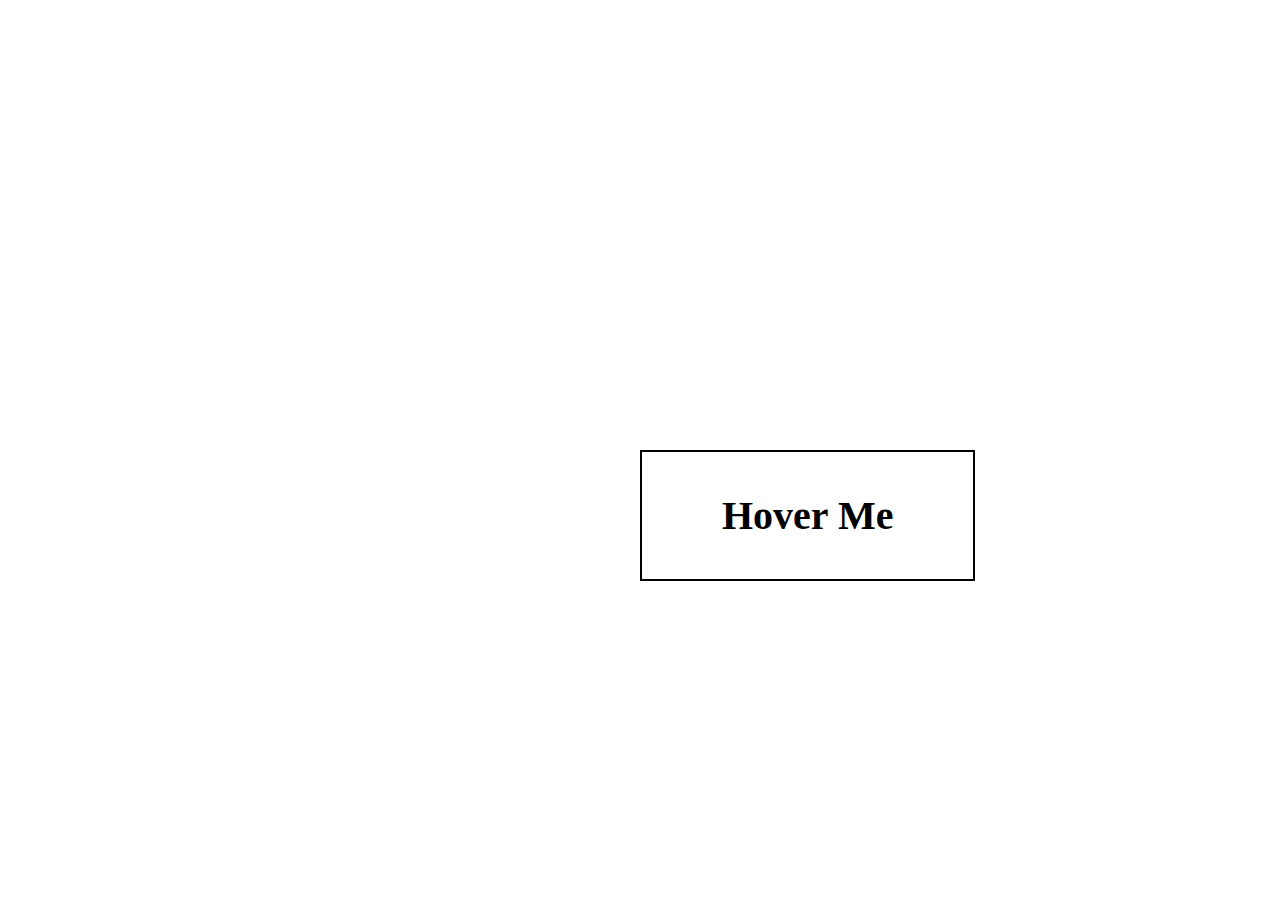
<file: day1/色块滑动/index.html>
<!DOCTYPE html>
<html lang="en">
<head>
    <meta charset="UTF-8">
    <title>Title</title>
    <style>

        a {
            text-decoration: none;
            color: black;
            font-family: fans-serif, serif;
            font-size: 40px;
            font-weight: bold;
            border: 2px solid black;
            padding: 40px 80px;
            position: absolute;
            overflow: hidden;
            top: 50%;
            left: 50%;
        }

        /*a::before {*/
        /*    content: "22222css";*/
        /*    font-size: 20px;*/
        /*    position: absolute;*/
        /*    left: 0;*/
        /*    top: 0;*/
        /*    height: 100%;*/
        /*    width: 100%;*/
        /*    background-color: black;*/
        /*    !*transform: translate(-100%);*!*/
        /*    !*transition: all 1s;*!*/
        /*    z-index: -1;*/
        /*}*/

        /*.button:hover:before {*/
        /*    transform: translateX(0);*/
        /*}*/

        /*a:hover {*/
        /*    color: white;*/
        /*}*/
    </style>
</head>
<body>
<a class="button">Hover Me</a>
</body>
</html>
</file>
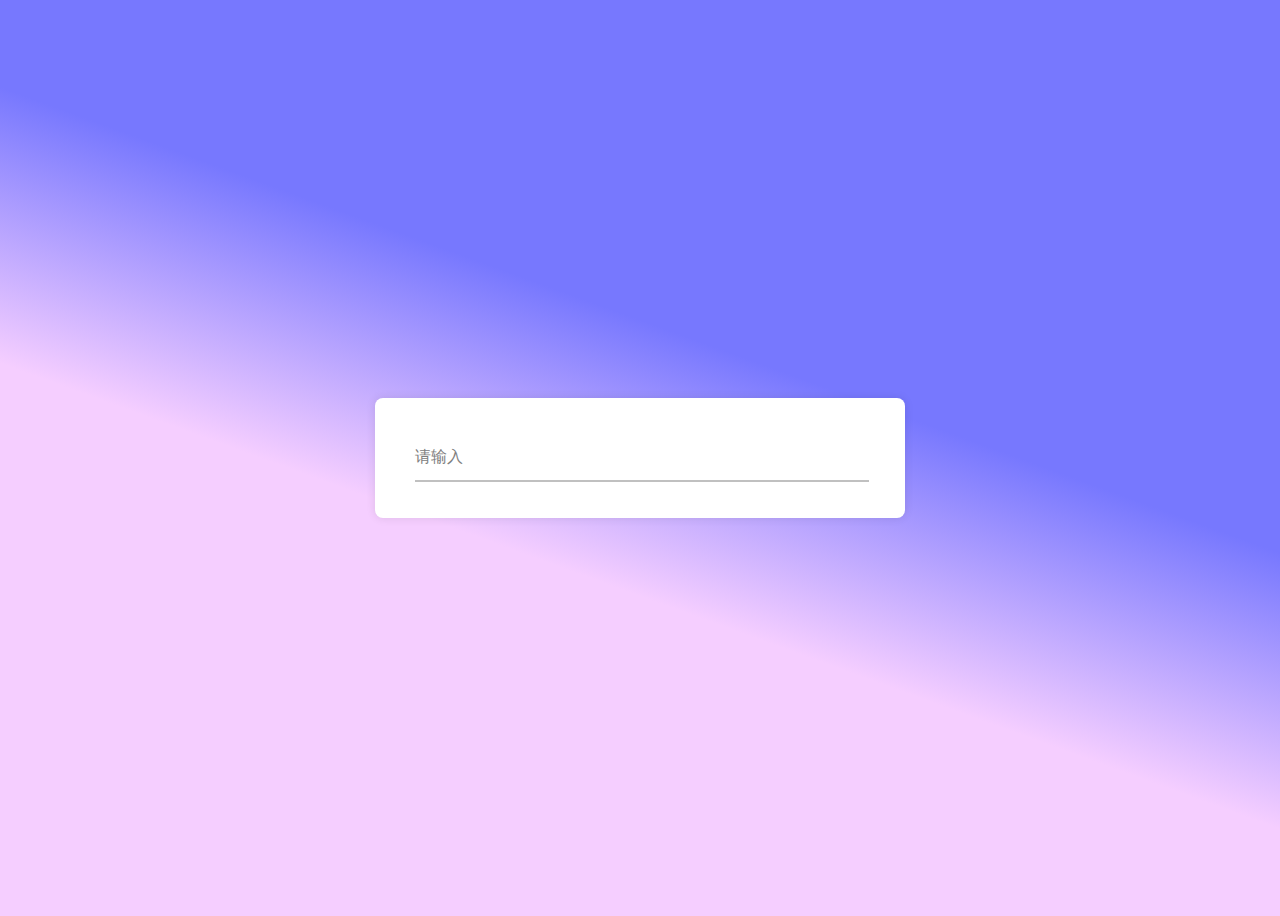
<file: day2/动态输入框/index.html>
<!doctype html>
<html lang="en">
<head>
    <meta charset="UTF-8">
    <meta name="viewport"
          content="width=device-width, user-scalable=no, initial-scale=1.0, maximum-scale=1.0, minimum-scale=1.0">
    <meta http-equiv="X-UA-Compatible" content="ie=edge">
    <title>鼠标悬停效果</title>
    <style>
        body {
            display: flex;
            justify-content: center;
            align-items: center;
            min-height: 100vh;
            background: linear-gradient(200deg, #7778FE, #7778FE, #7778FE, #F5CEFF, #F5CEFF, #F5CEFF);
        }

        .outer {
            width: 450px;
            background-color: white;
            padding: 40px;
            box-shadow: 0 0 10px rgba(0, 0, 0, 0.1);
            border-radius: 8px;
        }

        .outer .input-data {
            position: relative;
            width: 100%;
            height: 40px;
        }

        .outer .input-data input {
            width: 100%;
            height: 100%;
            border: none;
            font-size: 17px;
            border-bottom: 2px solid #c0c0c0;
        }

        .outer .input-data input:focus-visible {
            outline: none;
            border-bottom: 2px solid #c0c0c0;
        }

        .outer .input-data input:focus ~ label,
        .outer .input-data input:valid ~ label {
            transform: translateY(-30px);
            font-size: 14px;
            color: red;
        }

        .outer .input-data label {
            position: absolute;
            bottom: 10px;
            left: 0;
            color: #808080;
            pointer-events: none;
            transition: all 0.3s ease;
        }
        .outer .input-data .underline{
            position: absolute;
            bottom: 0;
            height: 2px;
            width: 100%;
            background-color: red;
            transform: scaleX(0);
            transition: all 0.8s ease;
        }

        .outer .input-data input:focus ~ .underline,
        .outer .input-data input:valid ~ .underline{
            transform: scaleX(1);
        }
    </style>
</head>
<body>
<div class="outer">
    <div class="input-data">
        <input type="text" required>
        <div class="underline"></div>
        <label>请输入</label>
    </div>
</div>

</body>
</html>
</file>
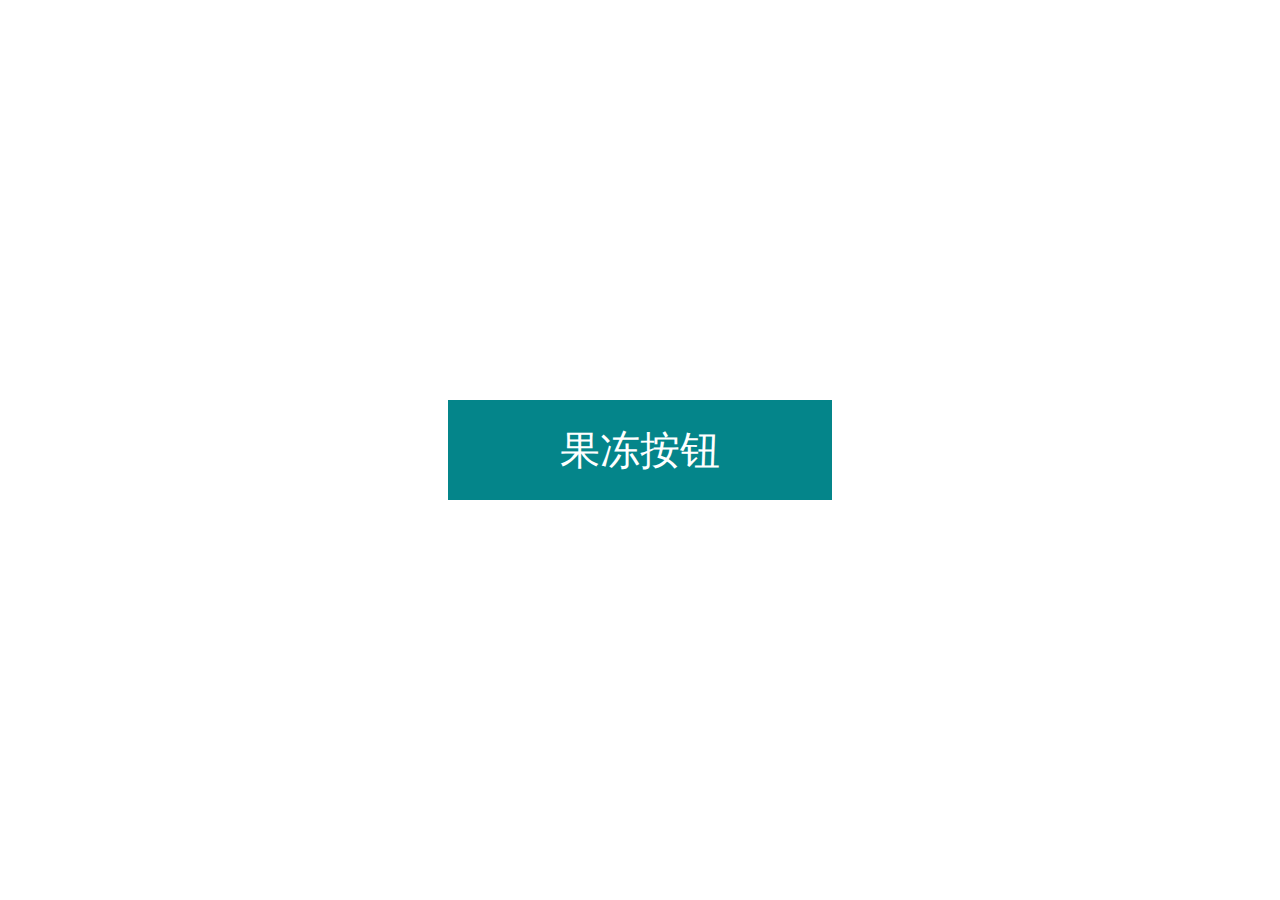
<file: day3/果冻按钮/index.html>
<!doctype html>
<html lang="en">
<head>
    <meta charset="UTF-8">
    <meta name="viewport"
          content="width=device-width, user-scalable=no, initial-scale=1.0, maximum-scale=1.0, minimum-scale=1.0">
    <meta http-equiv="X-UA-Compatible" content="ie=edge">
    <title>Document</title>
    <style>

        * {
            margin: 0;
            padding: 0;
        }

        body {
            display: flex;
            align-items: center;
            justify-content: center;
            height: 100vh;
        }

        button {
            width: 30%;
            height: 100px;
            z-index: 1;
            font-family: inherit;
            font-size: 40px;
            color: white;
            padding: 0.5em 1em;
            outline: none;
            border: none;
            background-color: rgb(4, 133, 138);
        }

        button:hover {
            cursor: pointer;
            animation: jelly 0.5s;
        }

        @keyframes jelly {
            0%,
            100% {
                transform: scale(1, 1);
            }
            25% {
                transform: scale(0.9, 1.1);
            }
            50% {
                transform: scale(1.1, 0.9);
            }
            75% {
                transform: scale(0.95, 1.05);
            }
        }
    </style>
</head>
<body>
<button>果冻按钮</button>
</body>
</html>
</file>
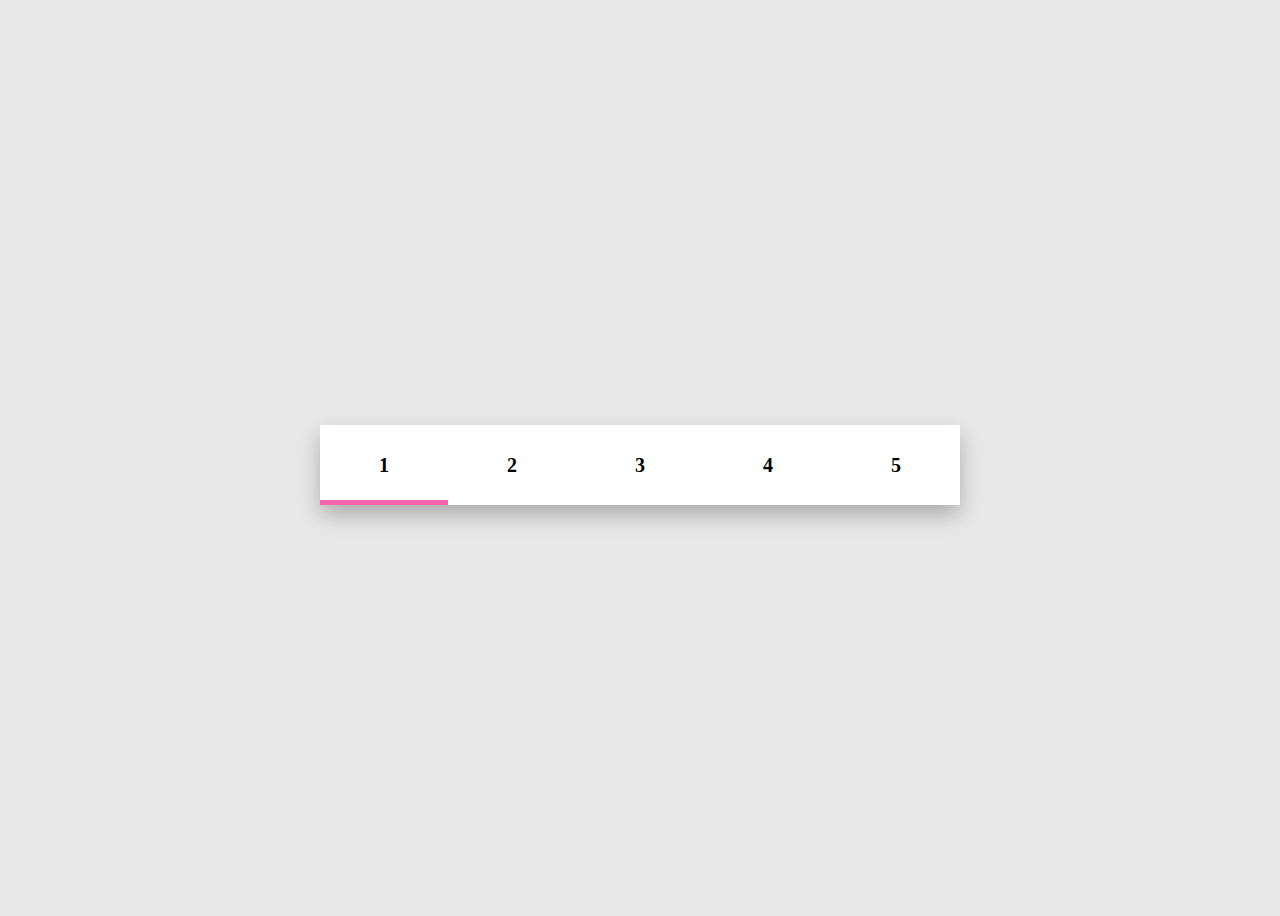
<file: day4/导航栏/index.html>
<!doctype html>
<html lang="en">
<head>
    <meta charset="UTF-8">
    <meta name="viewport"
          content="width=device-width, user-scalable=no, initial-scale=1.0, maximum-scale=1.0, minimum-scale=1.0">
    <meta http-equiv="X-UA-Compatible" content="ie=edge">
    <title>导航栏</title>
    <style>
        body {
            display: flex;
            align-items: center;
            justify-content: center;
            height: 100vh;
            background-color: #e8e8e8;
        }

        .flex {
            width: 50vw;
            height: 80px;
            line-height: 80px;
            background-color: white;
            position: absolute;
            left: 50%;
            top: 50%;
            margin: -25px 0 0 -25vw;
        }

        .flex ul {
            display: flex;
            padding: 0;
            margin: 0;
            box-shadow: 0 10px 20px 0 rgba(0, 0, 0, 0.25);
        }

        .flex ul li {
            flex: 1;
            list-style: none;
            text-align: center;
            position: relative;
            font-size: 20px;
            font-weight: bold;
            transition: 0.5s ease;
            cursor: pointer;
            user-select: none;
        }


        .flex ul li:hover {
            background-color: rgba(255, 255, 255, 0.25);
            color: #f564a9;
        }

        .flex ul li:hover:nth-of-type(2) ~ .bar {
            left: 20%;
        }

        .flex ul li:hover:nth-of-type(3) ~ .bar {
            left: 40%;
        }

        .flex ul li:hover:nth-of-type(4) ~ .bar {
            left: 60%;
        }

        .flex ul li:hover:nth-of-type(5) ~ .bar {
            left: 80%;
        }

        .flex ul .bar{
            width: 20%;
            background-color: #f564a9;
            height: 5px;
            position: absolute;
            left: 0;
            bottom: 0;
            transition: 0.5s ease;
        }

    </style>
</head>
<body>
<div class="flex">
    <ul>
        <li>1</li>
        <li>2</li>
        <li>3</li>
        <li>4</li>
        <li>5</li>
        <div class="bar"></div>
    </ul>
</div>
</body>
</html>
</file>
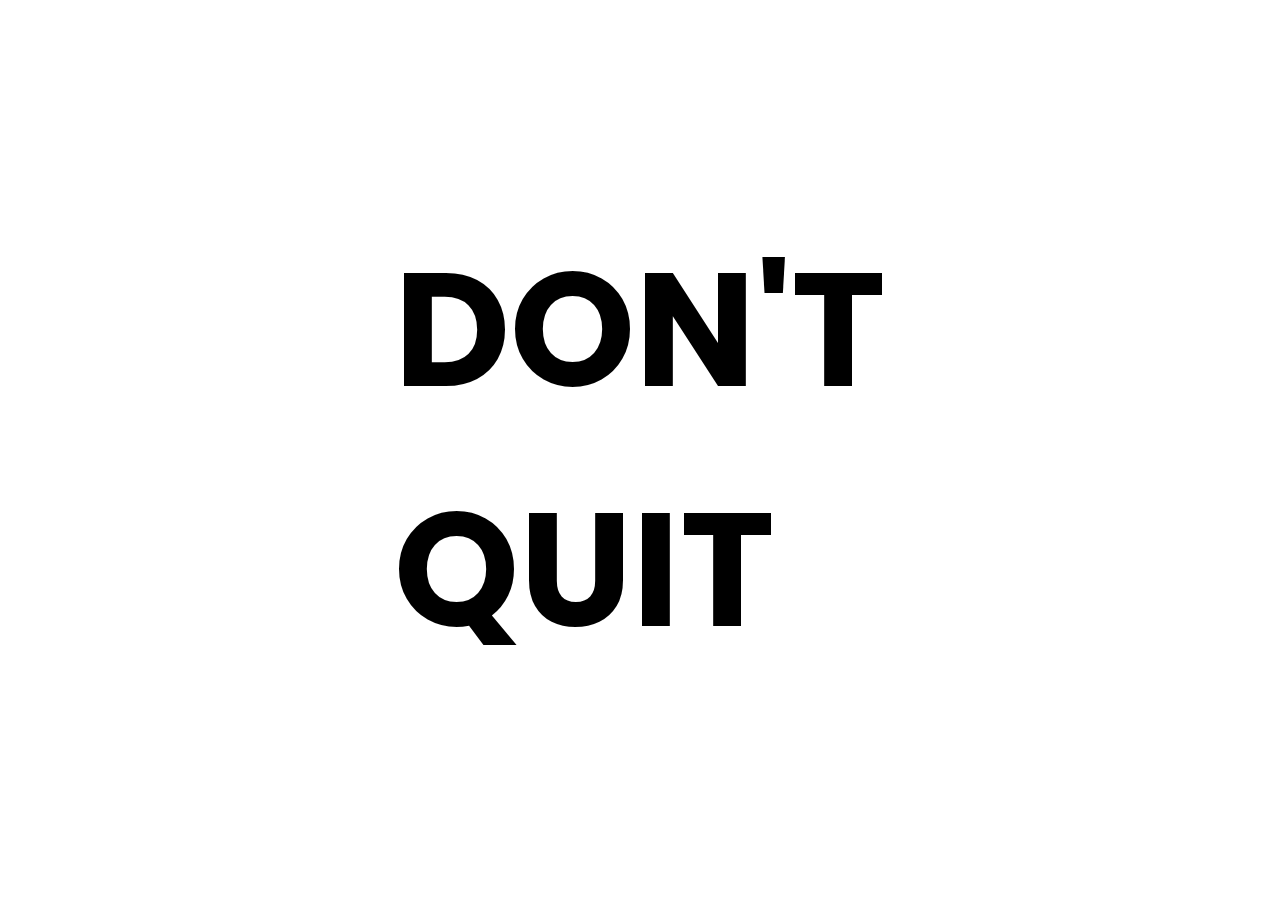
<file: day4/看着酷炫实现简单的文字delete效果（hover）/index.html>
<!DOCTYPE html>
<html lang="en">
<head>
    <meta charset="UTF-8" />
    <meta http-equiv="X-UA-Compatible" content="IE=edge" />
    <meta name="viewport" content="width=device-width, initial-scale=1.0" />
    <link rel="stylesheet" href="./style.css" />
    <title>Document</title>
</head>
<body>
<!-- 首先进行页面结构的布局，非常简单 -->
<h1>
    <span>Do<hide>n't</hide></span>
    <span><hide>Qu</hide>it</span>
</h1>
</body>
</html>
</file>
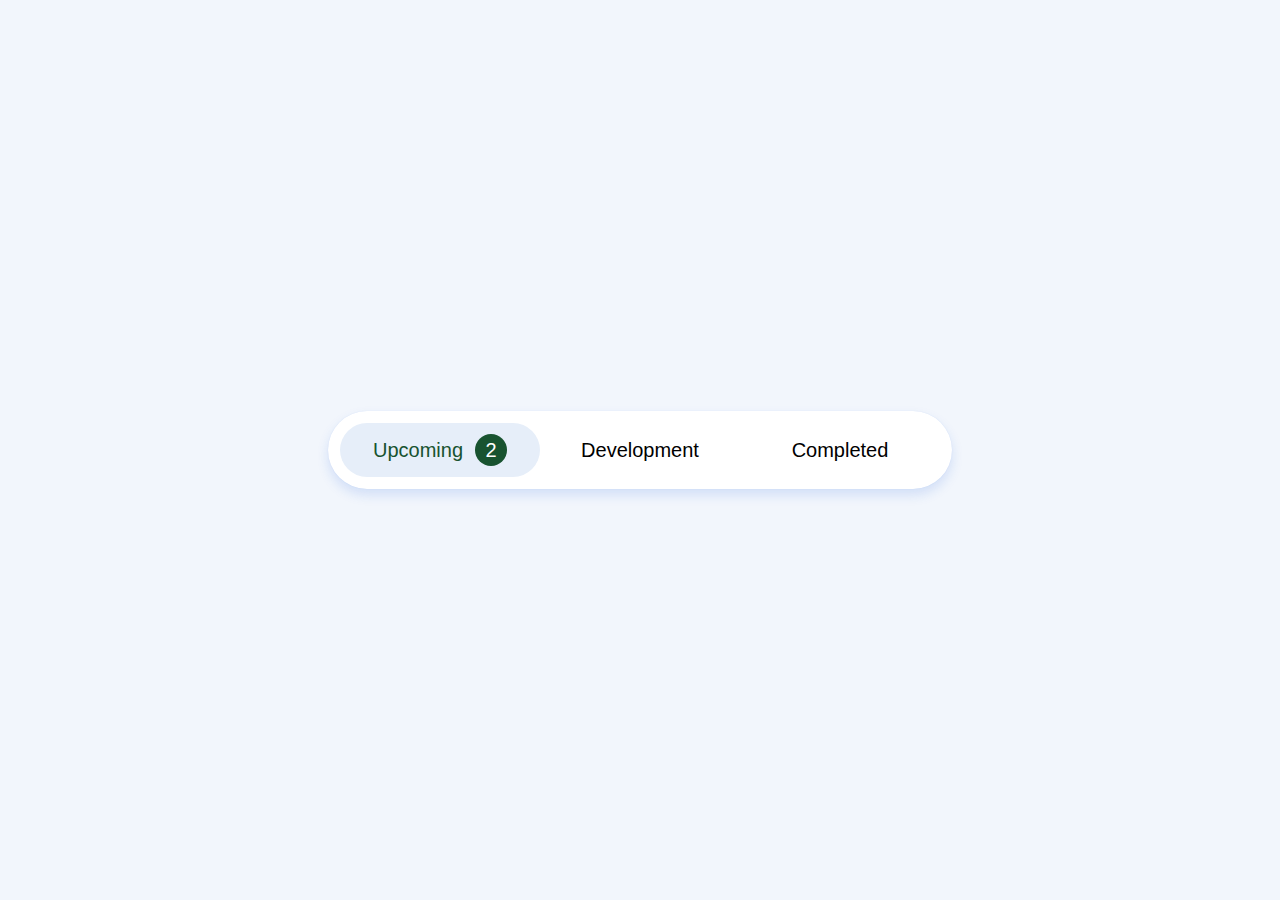
<file: day5/滑动标签/index.html>
<!doctype html>
<html lang="en">
<head>
    <meta charset="UTF-8">
    <meta name="viewport"
          content="width=device-width, user-scalable=no, initial-scale=1.0, maximum-scale=1.0, minimum-scale=1.0">
    <meta http-equiv="X-UA-Compatible" content="ie=edge">
    <title>滑动标签</title>
    <style>
        :root {
            --primary-color: #185330;
            --sencondary-color: #e6eef9;
        }

        *, *:after, *:before {
            box-sizing: border-box
        }

        body {
            font-family: "Inter", sans-serif;
            background-color: rgba(230, 238, 249, 0.5);
        }

        .container {
            position: absolute;
            left: 0;
            top: 0;
            right: 0;
            bottom: 0;
            display: flex;
            align-items: center;
            justify-content: center;
        }

        .tabs {
            display: flex;
            position: relative;
            background-color: #ffffff;
            box-shadow: 0 0 1px 0 rgba(24, 94, 224, 0.15),
            0 6px 12px 0 rgba(24, 94, 224, 0.15);
            padding: 0.75em;
            border-radius: 99px;
        }

        .tabs * {
            z-index: 2;
        }

        input[type=radio] {
            display: none;
        }

        .tab {
            display: flex;
            align-items: center;
            justify-content: center;
            height: 54px;
            width: 200px;
            font-size: 1.25em;
            font-weight: 500;
            border-radius: 99px;
            cursor: pointer;
            transition: color 0.15s ease-in;
        }

        .notification {
            display: flex;
            align-items: center;
            justify-content: center;
            width: 2rem;
            height: 2rem;
            margin-left: 0.75rem;
            border-radius: 50%;
            background-color: var(--sencondary-color);
            transition: 0.15s ease-in;
        }

        input[type=radio]:checked + label {
            color: var(--primary-color);
        }

        input[type=radio]:checked + label > .notification {
            color: #ffffff;
            background-color: var(--primary-color);
        }

        input[id=radio-1]:checked ~ .glider {
            transform: translateX(0);
        }

        input[id=radio-2]:checked ~ .glider {
            transform: translateX(100%);
        }

        input[id=radio-3]:checked ~ .glider {
            transform: translateX(200%);
        }

        .glider {
            position: absolute;
            display: flex;
            height: 54px;
            width: 200px;
            background-color: var(--sencondary-color);
            z-index: 1;
            border-radius: 99px;
            transition: 0.25s ease-out;
        }

        @media (max-width: 700px) {
            .tabs {
                transform: scale(0.6);
            }
        }

    </style>
</head>
<body>
<div class="container">
    <div class="tabs">
        <input type="radio" name="tabs" id="radio-1" checked>
        <label for="radio-1" class="tab">
            Upcoming <span class="notification">2</span>
        </label>
        <input type="radio" name="tabs" id="radio-2">
        <label for="radio-2" class="tab">
            Development
        </label>
        <input type="radio" name="tabs" id="radio-3">
        <label for="radio-3" class="tab">
            Completed
        </label>
        <span class="glider"></span>
    </div>
</div>
</body>
</html>
</file>
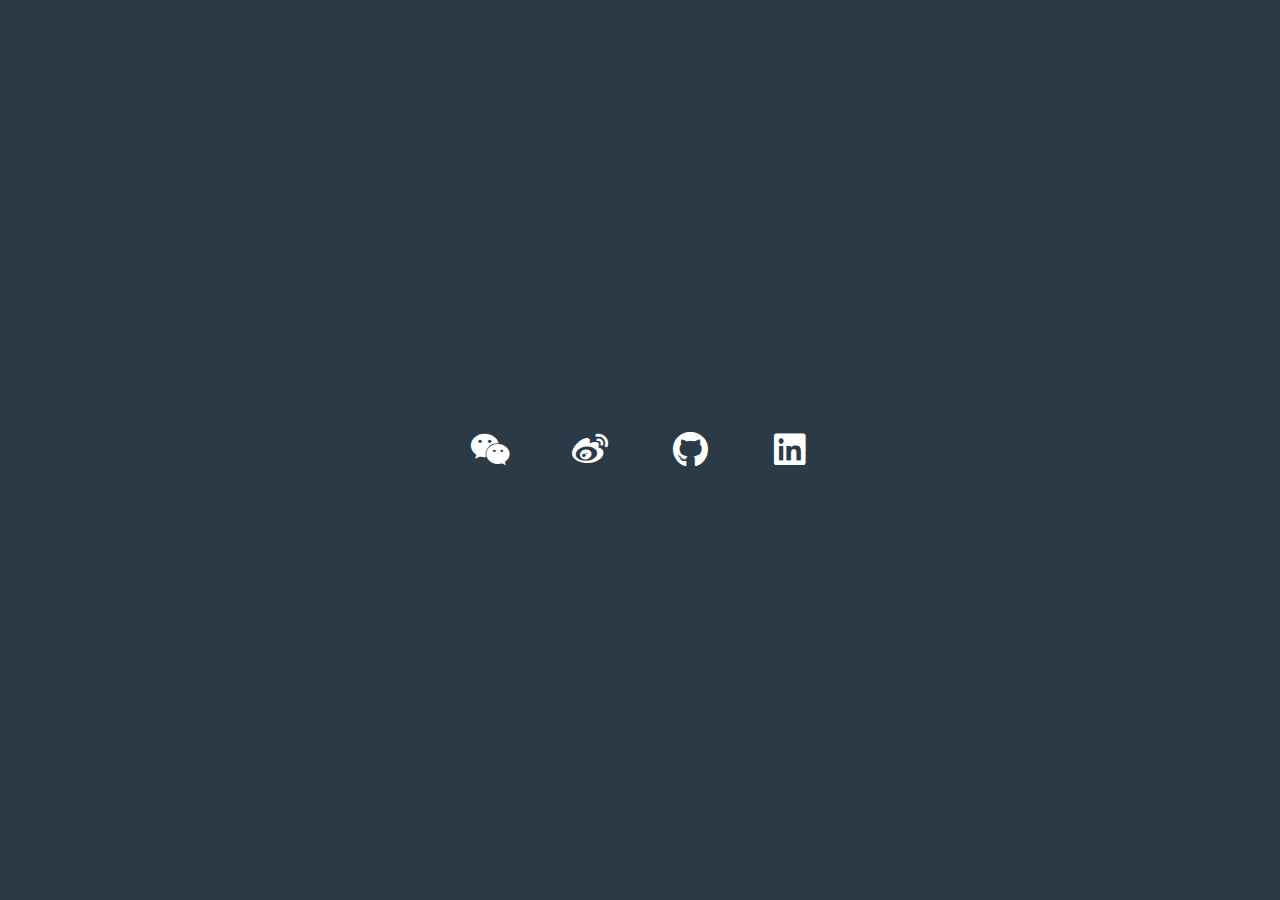
<file: day6/社交按钮分享hover发光特效/index.html>
<!doctype html>
<html lang="en">
<head>
    <meta charset="UTF-8">
    <meta name="viewport"
          content="width=device-width, user-scalable=no, initial-scale=1.0, maximum-scale=1.0, minimum-scale=1.0">
    <meta http-equiv="X-UA-Compatible" content="ie=edge">
    <title>社交按钮分享hover发光特效</title>
    <link href="https://cdn.bootcss.com/font-awesome/5.11.2/css/all.css" rel="stylesheet"/>
    <link rel="stylesheet" href="style.css" />
</head>
<body>
<main>
    <ul>
        <li>
            <a href=""><i class="fab fa-weixin"></i></a>
        </li>
        <li>
            <a href=""><i class="fab fa-weibo"></i></a>
        </li>
        <li>
            <a href=""><i class="fab fa-github"></i></a>
        </li>
        <li>
            <a href=""><i class="fab fa-linkedin"></i></a>
        </li>
    </ul>
</main>
</body>
</html>
</file>
<file: day4/看着酷炫实现简单的文字delete效果（hover）/style.css>
@import url('https://fonts.googleapis.com/css2?family=Poppins:wght@100;200;300;400;500;600;700;800;900&display=swap');

body {
    margin: 0;
    padding: 0;
    display: flex;
    justify-content: center;
    align-items: center;
    /* 这里的100vh是视口高度，加了上面的上下居中效果才会生效 */
    height: 100vh;
    font-family: 'Poppins', sans-serif;
}

h1 {
    margin: 0;
    padding: 0;
    font-size: 10em;
    transition: 0.5s;
}

h1 span {
    position: relative;
    text-transform: uppercase;
    display: block;
    transition: 0.5s;
}

/* 第三步：用两个伪元素实现红线效果 */
h1 span:nth-child(1)::before {
    content: "";
    position: absolute;
    top: calc(50% - 15px);
    right: 0;
    width: 50%;
    height: 30px;
    background: #f00;
    /* 下面两行代码规定了transform的起始方向和量 */
    transform-origin: right;
    transform: scale(0);
    transition: 0.5s;
    z-index: 1;
}

/* 为第一个伪元素添加hover效果 */
h1:hover span:nth-child(1)::before{
    transform: scaleX(1);
}

/* 接下来是第二个伪元素，和上面的几乎一样，只需要微调 */
h1 span:nth-child(2)::before{
    content: "";
    position: absolute;
    top: calc(50% - 15px);
    left: 0;
    width: 50%;
    height: 30px;
    background: #f00;
    /* 下面两行代码规定了transform的起始方向和量 */
    transform-origin:left ;
    transform: scale(0);
    transition: 0.5s;
    z-index:1;
}

/* 为第一个伪元素添加hover效果 */
h1:hover span:nth-child(2)::before{
    transform: scaleX(1);
}

/* 第四步：让两个hide标签在hover效果之后隐藏（透明度实现） */
h1 span hide{
    transition: 0.5s;
    transition-delay: 1s;
}

h1:hover span hide{
    transition-delay: 1s;
    color: #f00;
    opacity: 0;
}

/* 第五步：调整padding效果让整个效果更自然 */
h1:hover span:nth-child(1) hide{
    padding-right: 30px;
}

h1:hover span:nth-child(2) hide{
    padding-right: 30px;
}
</file>
<file: day6/社交按钮分享hover发光特效/style.css>
* {
    margin: 0;
    padding: 0;
    box-sizing: border-box;
}


li {
    list-style: none;
}

main {
    display: flex;
    align-items: center;
    justify-content: center;
    width: 100vw;
    height: 100vh;
    position: relative;
    background: #2c3a47;
    z-index: 25;
}

ul {
    display: flex;
}

ul li {
    margin: 0 18px;
}

li a {
    position: relative;
    display: block;
    color: white;
    width: 64px;
    height: 64px;
    font-size: 36px;
    text-align: center;
    line-height: 66px;
    border-radius: 50%;
    background: #2c3a47;
    transition: 0.6s;
}

li a:hover {
    text-shadow: 0 0 4px #25ccf7;
}

li a::before {
    content: "";
    position: absolute;
    width: 100%;
    height: 100%;
    top: 0;
    left: 0;
    border-radius: 50%;
    background: #25ccf7;
    transition: 0.6s;
    transform: scale(0.8);
    z-index: -1;
}

li a:hover::before {
    box-shadow: 0 0 14px 2px #25ccf7;
    transform: scale(1.05);
}

@media screen and (max-width: 512px) {
    ul {
        flex-direction: column;
    }

    ul li {
        margin: 18px 0;
    }
}
</file>
